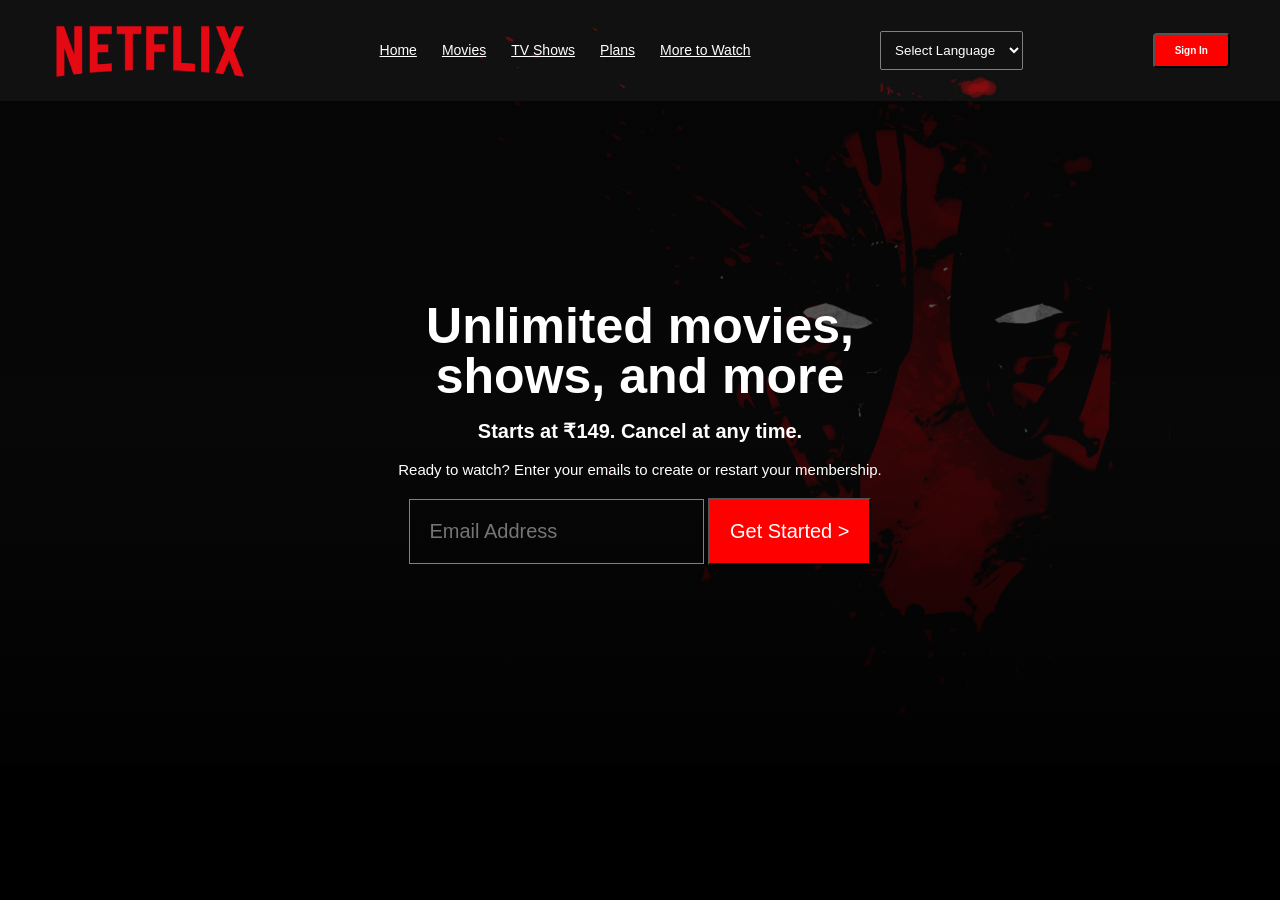
<file: index.html>
<!DOCTYPE html>
<html lang="en">
<head>
    <meta charset="UTF-8">
    <meta name="viewport" content="width=device-width, initial-scale=1.0">
    <link rel="stylesheet" href="style.css">

    <title>Netflix Landing page</title>
</head>
<body>

    <header class="navBar">
    <!-- Navigation Bar -->
    <img src="./assets/Logonetflix.png" alt="Netflix logo" class="logo">
    <nav>
        <a href="index.html">Home</a>
        <a href="movie.html">Movies</a>
        <a href="#tvShows">TV Shows</a>
        <a href="#plans">Plans</a>
        <a href="#moretowatch">More to Watch</a>
    </nav>

    </div>

     <div class="lang">
        <select id="lang" name="language">
             <option value="disabled selected">Select Language</option>
             <option>English</option>
            <option>Hindi</option>
        </select>
    </div>

    <button class="signIn">Sign In</button>
    </header>

    
    <main class="frontMain">
        <div class="main"></div>
        <div class="frontMain-content">
            <h2>Unlimited movies, <br /> shows, and more</h2>
            <h3>Starts at ₹149. Cancel at any time.</h3>

            <p>
                Ready to watch? Enter your emails to create 
                or restart your membership.
            </p>
            <form class="emailform">
                <input id="userEmail" type="email"
                placeholder="Email Address" 
                aria-label="Email Address"  
                required >  
                <!-- aria-label is used for the disable persons. -->
                 <button type="submit">Get Started ></button>

            </form>
        </div>
    </main>

</body>
</html>
</file>
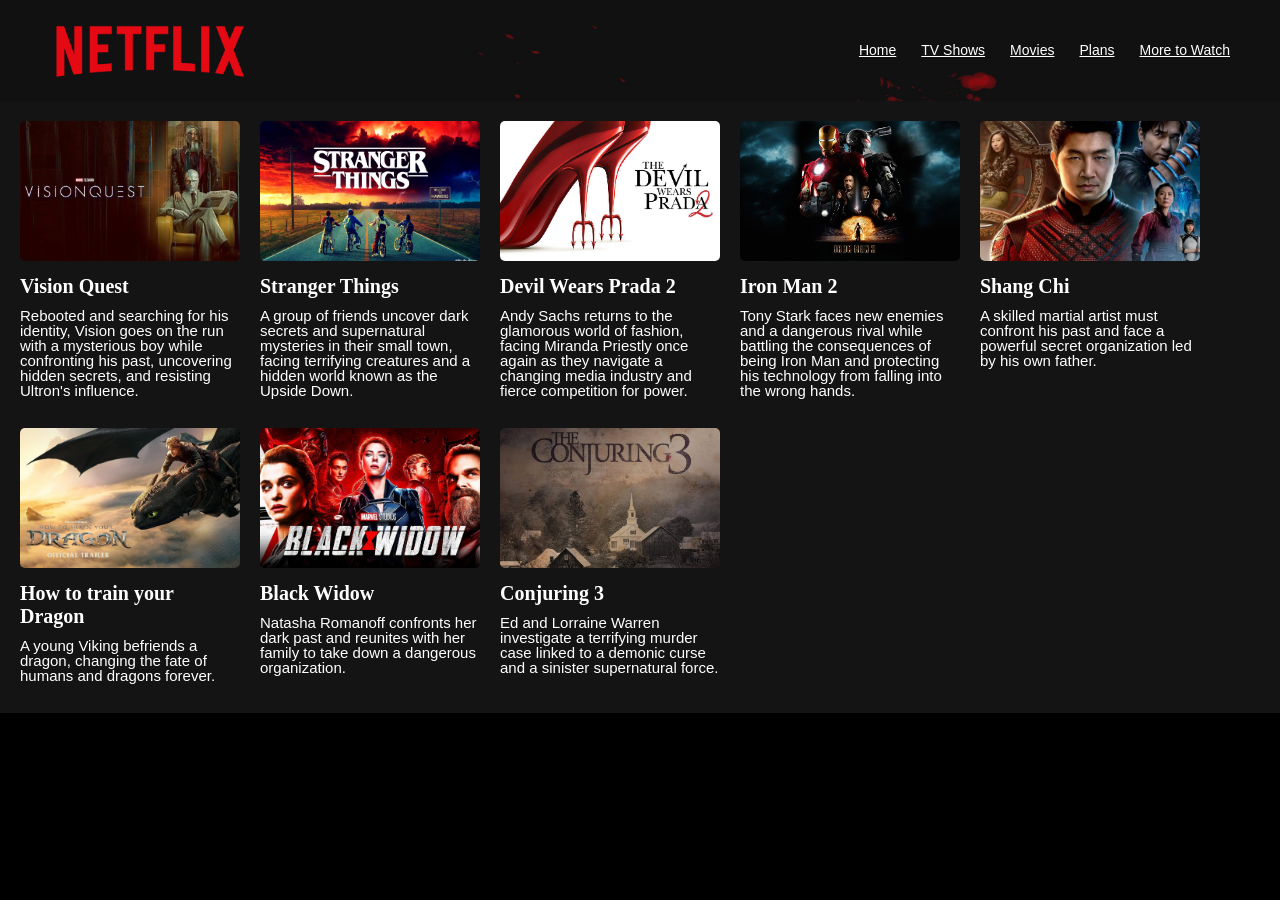
<file: movie.html>
<!DOCTYPE html>
<html lang="en">
<head>
    <meta charset="UTF-8">
    <meta name="viewport" content="width=device-width, initial-scale=1.0">
    <link rel="stylesheet" href="style.css">

    <title>Netflix Home Clone</title>
</head>
<body>

    <header class="navBar">
    <!-- Navigation Bar -->
    <img src="./assets/Logonetflix.png" alt="Netflix logo" class="logo">
    <nav>
        <a href="index.html">Home</a>
        <a href="#tvShows">TV Shows</a>
        <a href="movie.html">Movies</a>
        <a href="plans">Plans</a>
        <a href="moretowatch">More to Watch</a>
    </nav>
    </header>

    <div class="movie-lists">
        <div class="movie">
            <img src="./assets/VisionQuest.jpg" alt="movie1">
            <h3>Vision Quest</h3>
            <p>Rebooted and searching for his identity, Vision goes on the run with a mysterious
                 boy while confronting his past, uncovering hidden secrets, and resisting 
                 Ultron's influence. </p>
        </div>
        <div class="movie">
            <img src="./assets/Stranger Things.jpg" alt="movie2">
            <h3>Stranger Things</h3>
            <p>A group of friends uncover dark secrets and supernatural mysteries in their
                 small town, facing terrifying creatures and a hidden world known as the
                  Upside Down.</p>
        </div>
        <div class="movie">
            <img src="./assets/DevilwearsPrada2.jpg" alt="movie3">
            <h3>Devil Wears Prada 2</h3>
            <p>Andy Sachs returns to the glamorous world of fashion, facing Miranda Priestly
                 once again as they navigate a changing media industry and fierce competition
                  for power.</p>
        </div>
        <div class="movie">
            <img src="./assets/IronMan2.jpg" alt="movie4">
            <h3>Iron Man 2</h3>
            <p>Tony Stark faces new enemies and a dangerous rival while battling the
                 consequences of being Iron Man and protecting his technology from falling 
                 into the wrong hands.</p>
        </div>
        <div class="movie">
            <img src="./assets/Shang Chi.jpg" alt="movie5">
            <h3>Shang Chi</h3>
            <p>A skilled martial artist must confront his past and face a powerful secret
                 organization led by his own father.</p>
        </div>
        <div class="movie">
         <img src="./assets/HowtotrainyourDragon.jpg" alt="movie6">
            <h3>How to train your Dragon</h3>
            <p>A young Viking befriends a dragon, changing the fate of humans and dragons forever.</p>
            </div>
            <div class="movie">
                <img src="./assets/BlackWidow.jpg" alt="movie7">
                <h3>Black Widow</h3>
                <p>Natasha Romanoff confronts her dark past and reunites with her family to
                     take down a dangerous organization.</p>
            </div>
            <div class="movie">
                <img src="./assets/Conjuring3.jpeg" alt="movie8">
                <h3>Conjuring 3</h3>
                <p>Ed and Lorraine Warren investigate a terrifying murder case linked to a 
                    demonic curse and a sinister supernatural force.</p>
            </div>
    </div>
</body>
</html>
</file>
<file: style.css>
* {
    margin: 0;
    padding: 0;
    box-sizing: border-box;
}
body{
    background-color: #000;
    color: white;
    font-family: Arial, Helvetica, sans-serif;
    background-image: url(./assets/backgrnd10.jpg);
    background-size: 100% 100%;
    background-position: center;
    background-repeat: no-repeat;
}
/* navBar Layout */
.navBar{
    width: 100%;
    display: flex;
    /* display: flex; - is used to arrange element in a row (side by side) */
    padding: 20px 50px;
    justify-content: space-between;
    /* justify-content used to arrange items along the main axis inside a flex container 
    ---> Horizontally */
    align-items: center;
    /* align-items used to align items along the cross axis inside a flix container 
    ---> Vertically */
    box-sizing: border-box;
}
/* Netflix Logo */
.logo{
    width: 200px;
    height: auto;
    top: 20px;
    left: 10%;
}
nav{
    display: flex;
    align-items: center;
    gap: 25px;
}
nav a {
    color: white;
    font-size: 14px;
}
/* <-- Select Language --> */
.lang select{
    background: transparent;
    color: white;
    border: 1px solid grey;
    padding: 10px 10px;
    border-radius: 2px;
    top: 20px;
    right: 10%;
}
.lang select option{
    color: black;
}
/* Sign in button */
.signIn{
    background: red;
    color: white;
    font-weight: bold;
    padding: 10px 20px;
    font-size: 10px;
    border-radius: 4px;
    top: 20px;
    right: 10%;
    cursor: pointer;
    /* cursor: pointer; we use to change the normal arrow cursor into a hand pointer
     when you move your mouseover the button. */
}
/* Main content */
.frontMain{
    display: flex;
    justify-content: center;
    align-items: center;
    text-align: center;
    position: relative;
    padding: 200px 100px;
    background: linear-gradient( to bottom,
    rgba(0, 0, 0, 0.70),
    rgba(0, 0, 0, 0.60),
    rgba(0, 0, 0, 0.90));
    /* linear-gradient: It creates a gradual transition between colors
                        instead of applying just one solid color.*/
    /* We used to bottom so that the gradient moves from the top of the element 
    toward the bottom. */

    background-size: cover;
    background-position: center;
}
.main{
    position: absolute;
    background: rgba(0, 0, 0, 0.2);
    z-index: 1;
    /* z-index: Used to decide which element appears in front of or behind another element.*/
    max-width: 900px;
}
.frontMain-content h2{
    font-size: 50px;
    font-weight: bold;
    margin-bottom: 20px;
    line-height: 1;
}
.frontMain-content h3{
    font-size: 20px;
    margin-bottom: 25px;
    line-height: 1;  
    /* used for creating space between lines (vertically) */
    margin-bottom: 20px;
}
.frontMain-content p{
    font-size: 15px;
    margin-bottom: 20px;
}
/* Email form */
.emailform{
    text-align: center;
    margin: auto;
}
.emailform input{
    background: rgba(128, 128, 128, 0.5);
    background: transparent;
    color: rgb(35, 35, 35);
    border: 1px solid grey;
    padding: 20px;
    font-size: 20px;
}
.email-form input::placeholder {
    color: white;
}
.emailform button{
    background-color: red;
    color: white;
    font-size: 20px;
    padding: 20px;
    cursor: pointer;
    /* cursor: pointer; we use to change the normal arrow cursor into a hand pointer
     when you move your mouseover the button. */
}
.movie-lists{
    background-color: #141414;
    color: white;
    display: flex;
    flex-direction: row;
    /* flex direction is used to decide direction to arrange the items. */
    gap: 20px;
    align-items: flex-start;
    flex-wrap: wrap;
    /* flex wrap is used to move items to the next line when there is not enough space
    in the container */
    padding: 20px;
}
.movie{
    width: 220px;
    border-radius: 10px;
}
.movie-section {
    padding: 20px;
    display: flex;
    flex-direction: row;
    flex-wrap: wrap;
    align-items: flex-start;
}
.movie img{
    width: 100%;
    height: 140px;
    object-fit: cover;
    /* object-fit is used to fit the image in the container */
    border-radius: 5px;
}
.movie h3{
    font-size: 20px;
    font-family: 'Times New Roman', Times, serif;
    margin: 10px 0;
    
}
.movie p{
    font-size: 15px;
    font-family: Arial, Helvetica, sans-serif;
    line-height: 1;
    margin: 10px 0;
}
</file>
